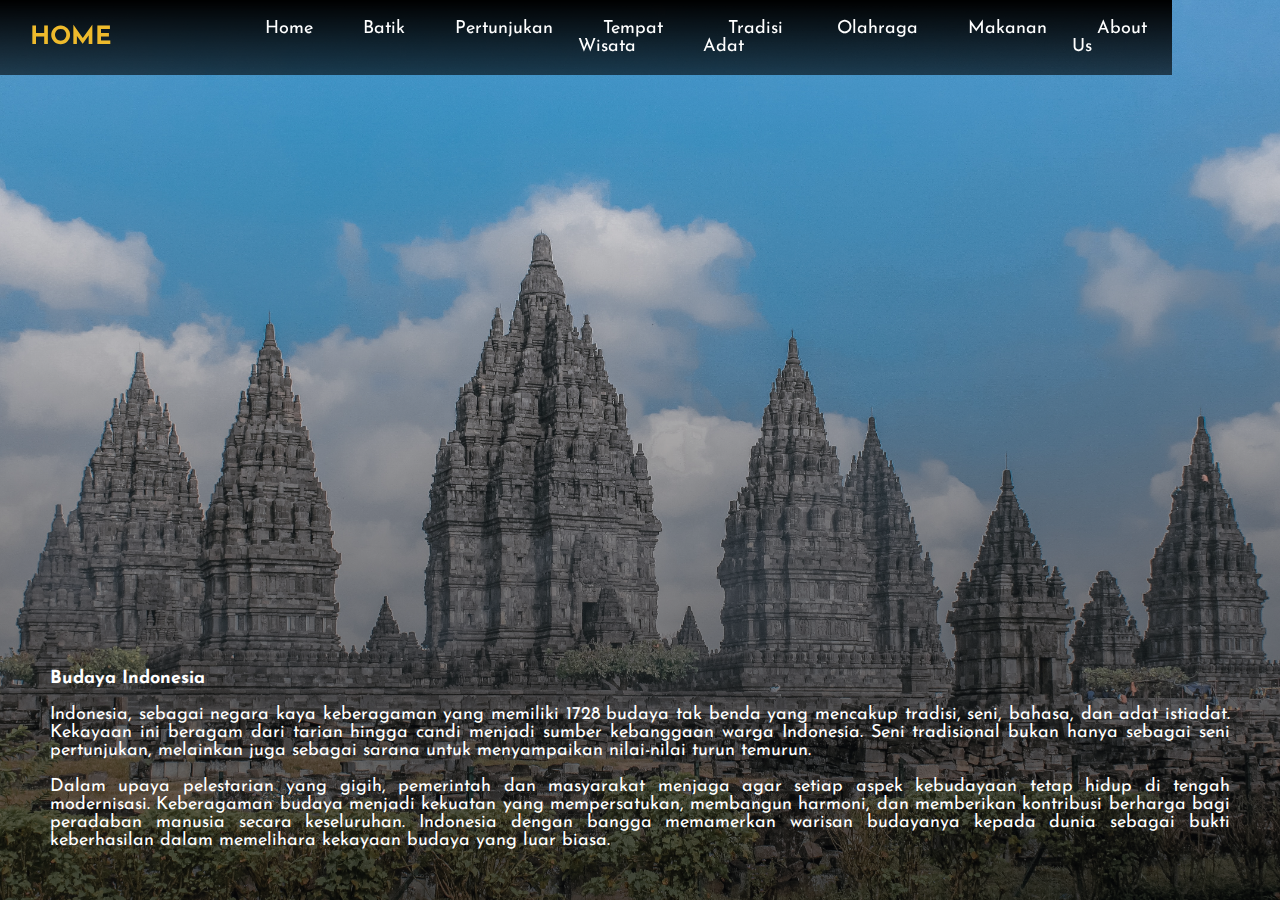
<file: index.html>
<!DOCTYPE html>
<html>
<head>
    <meta charset="UTF-8">
    <title>Home - Budaya Indonesia</title>
    <link rel="stylesheet" href="assetsHome/style.css">
    <meta name="viewport" content="width=device-width, initial-scale=1.0">
    <link rel="icon" href="https://i.pinimg.com/564x/3f/f0/18/3ff0182c281737ce1ac801e29d712d22.jpg" type="image/icon type">
</head>
<body>
    <!-- <img src="assets/prambanan.jpg" alt=""> -->
    <nav>
        <div class="h2-cont">
            <h2>HOME</h2>
        </div>
        <ul>
            <li><a href="index.html">Home</a></li>
            <li><a href="Batik.html">Batik</a></li>
            <li><a href="Pertunjukan.html">Pertunjukan</a></li>
            <li><a href="TempatWisata.html">Tempat Wisata</a></li>
            <li><a href="TradisiAdat.html">Tradisi Adat</a></li>  
            <li><a href="Olahraga.html">Olahraga</a></li>
            <li><a href="Makanan.html">Makanan</a></li>
            <li><a href="AboutUs.html">About Us</a></li>
        </ul>
        <div class="menu-toggle">
            <input type="checkbox">
            <span></span><span></span><span></span>
        </div>
    </nav>
    <main>
        <div class="container">
            <header>
                <h1>Budaya Indonesia
                </h1>
            </header>
            <article>
                <br>
                <p>
                    Indonesia, sebagai negara kaya keberagaman yang memiliki 1728 budaya tak benda yang mencakup tradisi, seni, bahasa, dan adat istiadat. Kekayaan ini beragam dari tarian hingga candi menjadi sumber kebanggaan warga Indonesia. Seni tradisional bukan hanya sebagai seni pertunjukan, melainkan juga sebagai sarana untuk menyampaikan nilai-nilai turun temurun. 
                </p>
                <br>
                <p>
                    Dalam upaya pelestarian yang gigih, pemerintah dan masyarakat menjaga agar setiap aspek kebudayaan tetap hidup di tengah modernisasi. Keberagaman budaya menjadi kekuatan yang mempersatukan, membangun harmoni, dan memberikan kontribusi berharga bagi peradaban manusia secara keseluruhan. Indonesia dengan bangga memamerkan warisan budayanya kepada dunia sebagai bukti keberhasilan dalam memelihara kekayaan budaya yang luar biasa.
                </p>
            </article>
        </div>
        <div class="box"></div>

    </main>
    <script src="assetsHome/script.js"></script>
</body>
</html>
</file>
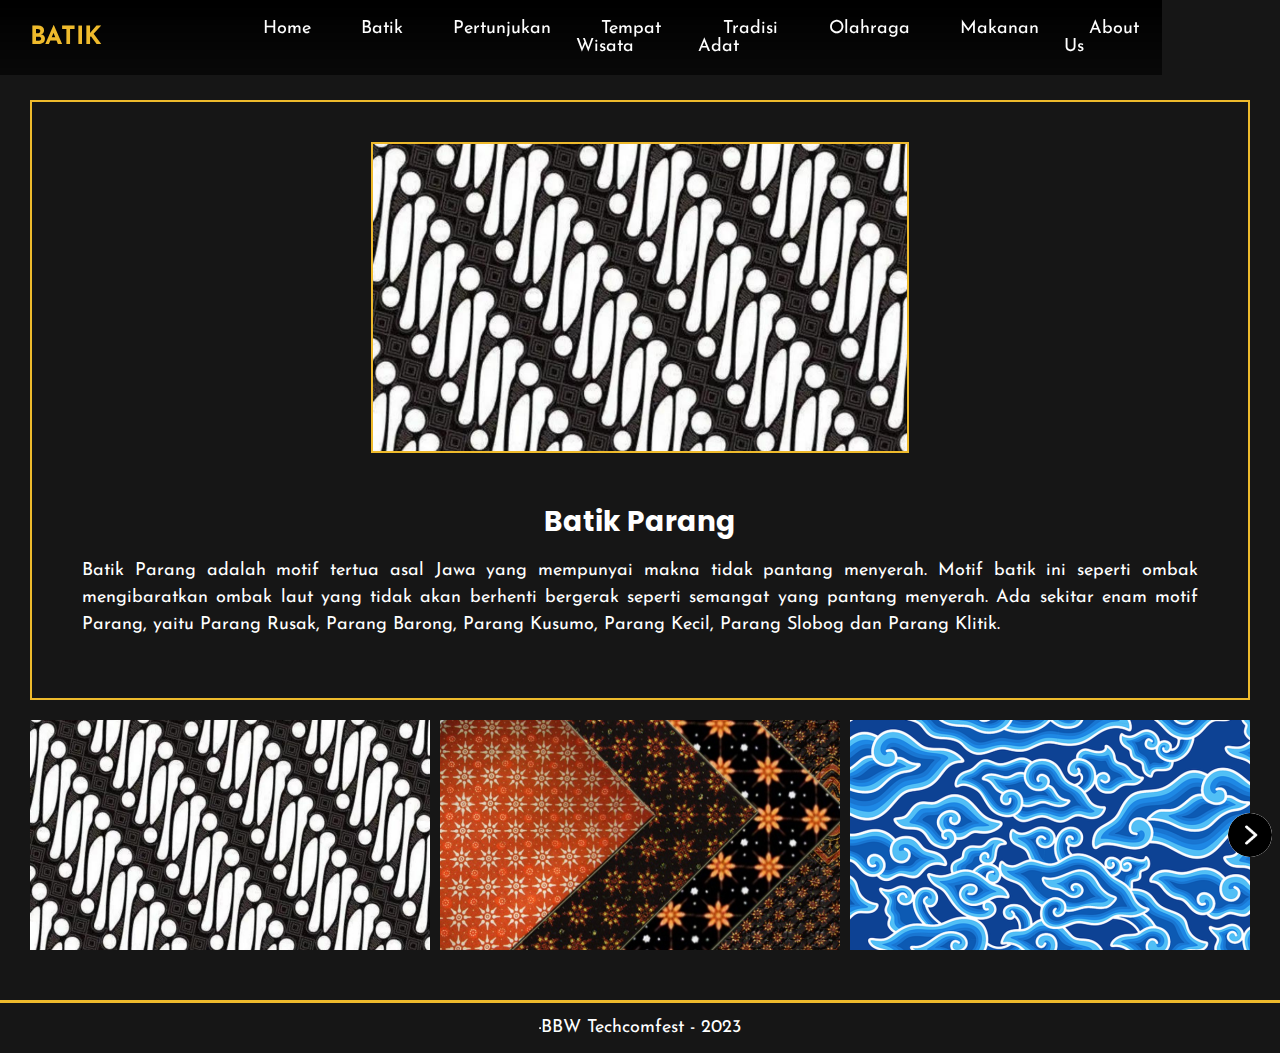
<file: Index.html>
<!DOCTYPE html>

<html>
<head>
    <meta charset="UTF-8">
    <title>Batik - Budaya Indonesia</title>
    <link rel="stylesheet" href="assetsBatik/style.css">
    <link rel="icon" href="https://i.pinimg.com/564x/3f/f0/18/3ff0182c281737ce1ac801e29d712d22.jpg" type="image/icon type">
</head>
<body>
    <nav>
        <div class="h2-cont">
            <h2>BATIK</h2>
        </div>
        <ul>
            <li><a href="Home.html">Home</a></li>
            <li><a href="#">Batik</a></li>
            <li><a href="#">Pertunjukan</a></li>
            <li><a href="#">Tempat Wisata</a></li>
            <li><a href="#">Tradisi Adat</a></li>  
            <li><a href="#">Olahraga</a></li>
            <li><a href="#">Makanan</a></li>
            <li><a href="#">About Us</a></li>
        </ul>
    </nav>
    <main>
        <article>
            <img src="assetsBatik/Parang.png" alt="Batik">
            <div class="text">
                <h2>
                    Batik Parang
                </h2>
                <p>
                    Batik Parang adalah motif tertua asal Jawa yang mempunyai makna tidak pantang menyerah. Motif batik ini seperti ombak mengibaratkan ombak laut yang tidak akan berhenti bergerak seperti semangat yang pantang menyerah. Ada sekitar enam motif Parang, yaitu Parang Rusak, Parang Barong, Parang Kusumo, Parang Kecil, Parang Slobog dan Parang Klitik.
                </p>
            </div>
        </article>

          <div class="wrapper">
            <img src="assetsBatik/arrow.png" alt="kiri" class="arrow left" id="left">
            <div class="carousel">
                <img src="assetsBatik/Parang.png" alt="Batik Parang">
                <img src="assetsBatik/Truntum.png" alt="Batik Truntum">
                <img src="assetsBatik/Megamendung.png" alt="Batik Megamendung">
                <img src="assetsBatik/Kawung.png" alt="Batik Kawung">
                <img src="assetsBatik/Sekar Jagad.png" alt="Batik Sekar Jagad">
                <img src="assetsBatik/Sidoasih.png" alt="Batik Sidoasih">
                <img src="assetsBatik/Alas-Alasan.png" alt="Batik Alas-Alasan">
                <img src="assetsBatik/Gurdha.png" alt="Batik Gurdha">
                <img src="assetsBatik/Ulamsari.png" alt="Batik Ulamsari">
                <img src="assetsBatik/Pring Sedapur.png" alt="Batik Pring Sedapur">
                <img src="assetsBatik/Sidoluhur.png" alt="Batik Sidoluhur">
            </div>
            <img src="assetsBatik/arrow.png" alt="kanan" class="arrow right" id="right">
          </div>
    </main>
    <footer>
        <hr>
        <p>BBW Techcomfest - 2023</p>
    </footer>
    <script src="assetsBatik/script.js"></script>
</body>
</html>
</file>
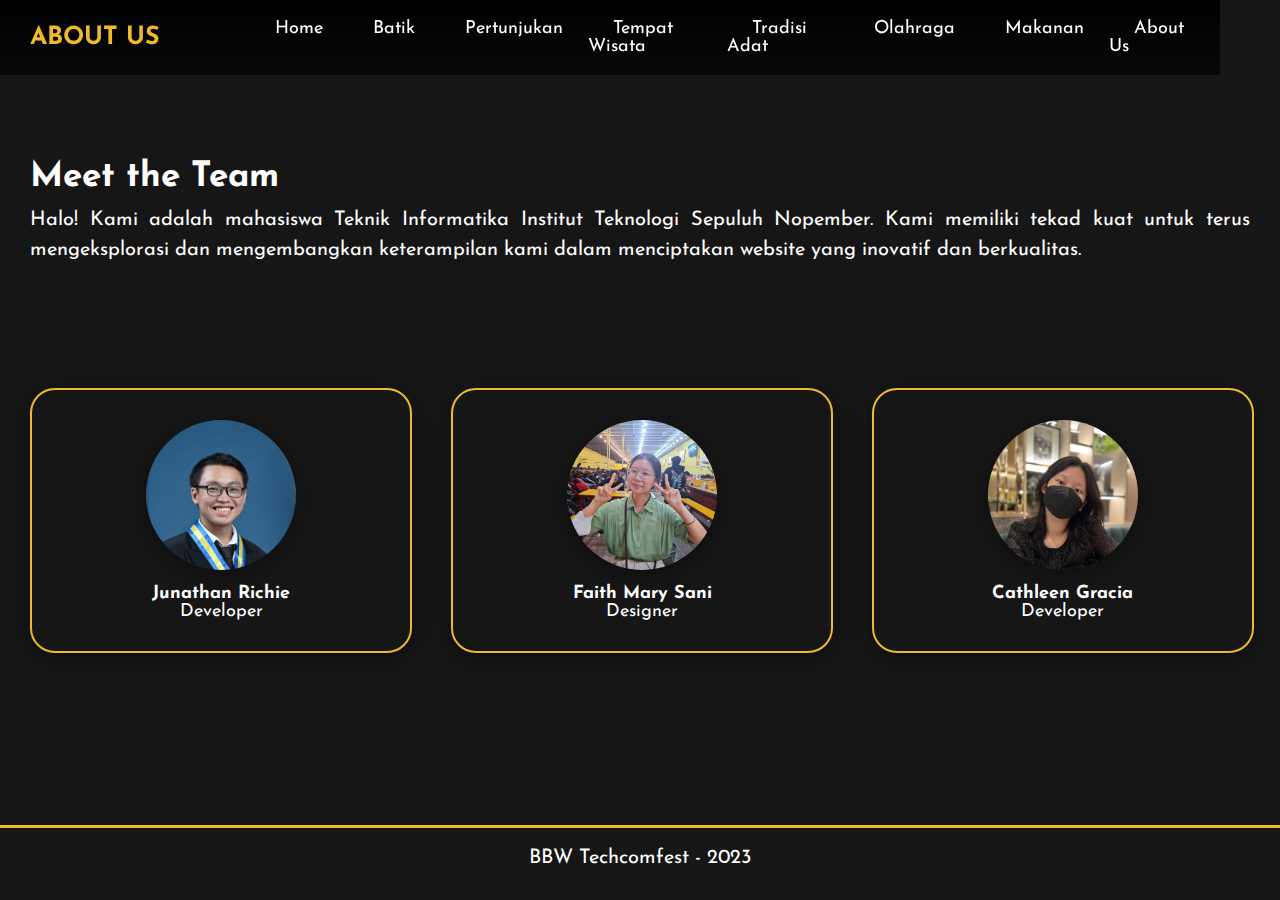
<file: AboutUs.html>
<!DOCTYPE html>
<html lang="en">
<head>
    <meta charset="UTF-8">
    <meta name="viewport" content="width=device-width, initial-scale=1.0">
    <title>About Us</title>
    <link rel="icon" href="https://i.pinimg.com/564x/3f/f0/18/3ff0182c281737ce1ac801e29d712d22.jpg" type="image/icon type">
    <link rel="stylesheet" href="assetsAboutUs/style.css">
</head>
<body>
    <nav>
        <div class="h2-cont">
            <h2>ABOUT US</h2>
        </div>
        <ul>
          <li><a href="index.html">Home</a></li>
          <li><a href="Batik.html">Batik</a></li>
          <li><a href="Pertunjukan.html">Pertunjukan</a></li>
          <li><a href="TempatWisata.html">Tempat Wisata</a></li>
          <li><a href="TradisiAdat.html">Tradisi Adat</a></li>  
          <li><a href="Olahraga.html">Olahraga</a></li>
          <li><a href="Makanan.html">Makanan</a></li>
          <li><a href="AboutUs.html">About Us</a></li>
        </ul>
        <div class="menu-toggle">
          <input type="checkbox">
          <span></span><span></span><span></span>
       </div>
    </nav>
    <main>
        <section class="paragraph">
          <h1>Meet the Team</h1>
          <p>Halo! Kami adalah mahasiswa Teknik Informatika Institut Teknologi Sepuluh Nopember. Kami memiliki tekad kuat untuk terus mengeksplorasi dan mengembangkan keterampilan kami dalam menciptakan website yang inovatif dan berkualitas.
          </p>
        </section>
        <section class="main">
            <div class="profile-card">
              <div class="image">
                <img src="assetsAboutUs/richie.jpg" alt="foto" class="profile-pic">
              </div>
              <div class="data">
                <h2>Junathan Richie</h2>
                <span>Developer</span>
              </div>
            </div>
        </section>
        <section class="main">
            <div class="profile-card">
              <div class="image">
                <img src="assetsAboutUs/faith.jpg" alt="foto" class="profile-pic">
              </div>
              <div class="data">
                <h2>Faith Mary Sani</h2>
                <span>Designer</span>
              </div>
            </div>
        </section>
        <section class="main">
            <div class="profile-card">
              <div class="image">
                <img src="assetsAboutUs/foto.jpg" alt="foto" class="profile-pic">
              </div>
              <div class="data">
                <h2>Cathleen Gracia</h2>
                <span>Developer</span>
              </div>
            </div>
        </section>
    </main>
    <footer>
        <p>BBW Techcomfest - 2023</p>
    </footer>
  <script src="assetsHome/script.js"></script>
</body>
</html>
</file>
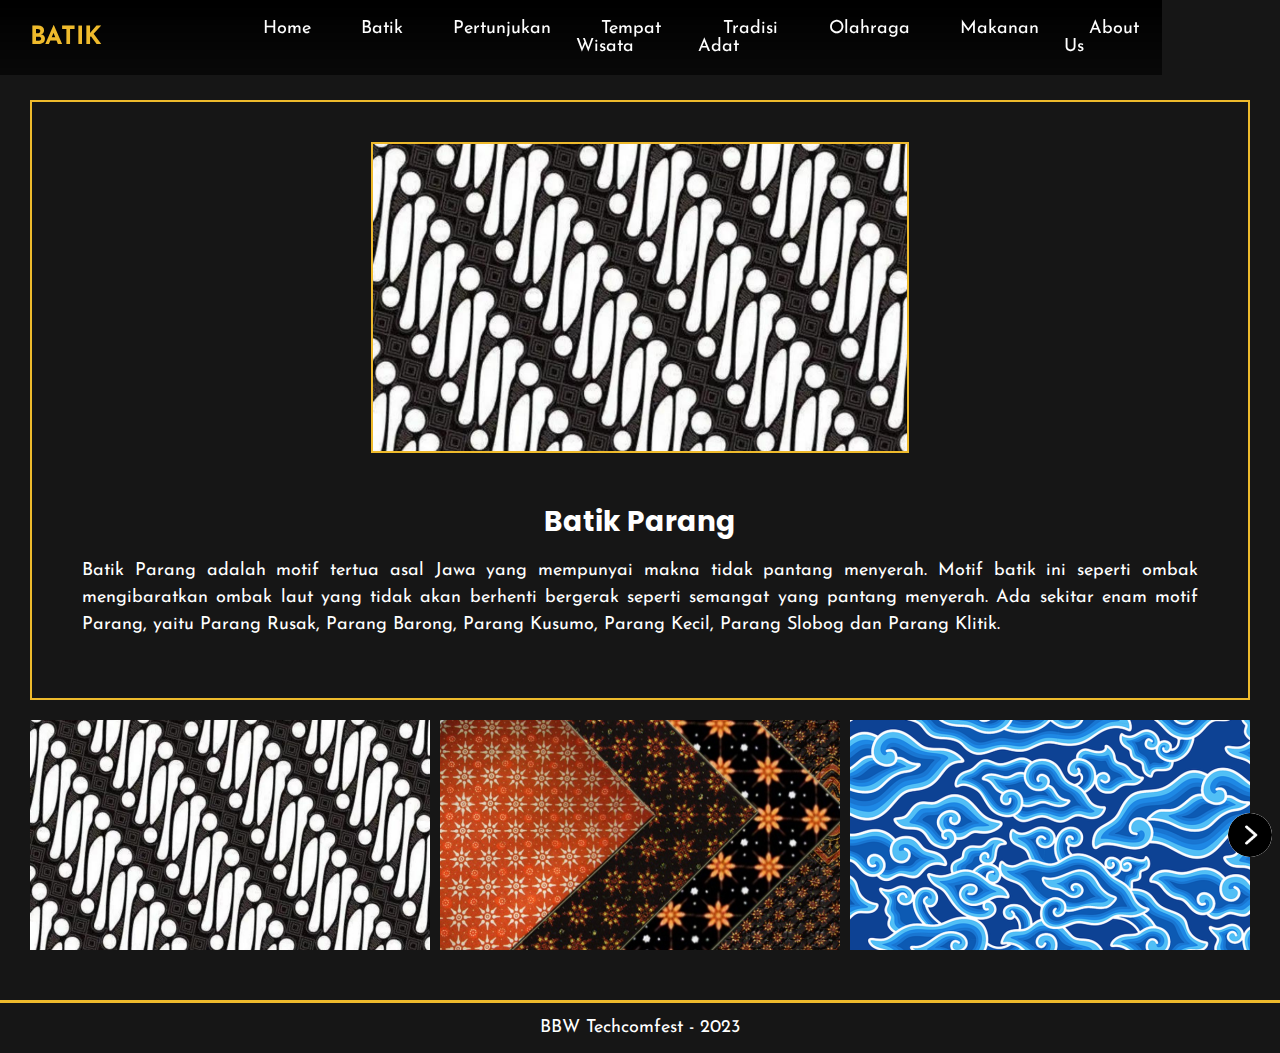
<file: Batik.html>
<!DOCTYPE html>
<html>
<head>
    <meta charset="UTF-8">
    <meta name="viewport" content="width=device-width, initial-scale=1.0">
    <title>Batik - Budaya Indonesia</title>
    <link rel="stylesheet" href="assetsBatik/style.css">
    <link rel="icon" href="https://i.pinimg.com/564x/3f/f0/18/3ff0182c281737ce1ac801e29d712d22.jpg" type="image/icon type">
</head>
<body>
    <nav>
        <div class="h2-cont">
            <h2>BATIK</h2>
        </div>
        <ul>
            <li><a href="index.html">Home</a></li>
            <li><a href="Batik.html">Batik</a></li>
            <li><a href="Pertunjukan.html">Pertunjukan</a></li>
            <li><a href="TempatWisata.html">Tempat Wisata</a></li>
            <li><a href="TradisiAdat.html">Tradisi Adat</a></li>  
            <li><a href="Olahraga.html">Olahraga</a></li>
            <li><a href="Makanan.html">Makanan</a></li>
            <li><a href="AboutUs.html">About Us</a></li>
        </ul>
        <div class="menu-toggle">
            <input type="checkbox">
            <span></span><span></span><span></span>
        </div>
    </nav>
    <main>
        <article>
            <img src="assetsBatik/Parang.png" alt="Batik">
            <div class="text">
                <h2>
                    Batik Parang
                </h2>
                <p>
                    Batik Parang adalah motif tertua asal Jawa yang mempunyai makna tidak pantang menyerah. Motif batik ini seperti ombak mengibaratkan ombak laut yang tidak akan berhenti bergerak seperti semangat yang pantang menyerah. Ada sekitar enam motif Parang, yaitu Parang Rusak, Parang Barong, Parang Kusumo, Parang Kecil, Parang Slobog dan Parang Klitik.
                </p>
            </div>
        </article>

          <div class="wrapper">
            <img src="assetsBatik/arrow.png" alt="kiri" class="arrow left" id="left">
            <div class="carousel">
                <img src="assetsBatik/Parang.png" alt="Batik Parang">
                <img src="assetsBatik/Truntum.png" alt="Batik Truntum">
                <img src="assetsBatik/Megamendung.png" alt="Batik Megamendung">
                <img src="assetsBatik/Kawung.png" alt="Batik Kawung">
                <img src="assetsBatik/Sekar Jagad.png" alt="Batik Sekar Jagad">
                <img src="assetsBatik/Sidoasih.png" alt="Batik Sidoasih">
                <img src="assetsBatik/Alas-Alasan.png" alt="Batik Alas-Alasan">
                <img src="assetsBatik/Gurdha.png" alt="Batik Gurdha">
                <img src="assetsBatik/Ulamsari.png" alt="Batik Ulamsari">
                <img src="assetsBatik/Pring Sedapur.png" alt="Batik Pring Sedapur">
                <img src="assetsBatik/Sidoluhur.png" alt="Batik Sidoluhur">
            </div>
            <img src="assetsBatik/arrow.png" alt="kanan" class="arrow right" id="right">
          </div>
    </main>
    <footer>
        <p>BBW Techcomfest - 2023</p>
    </footer>
    <script src="assetsBatik/script.js"></script>
</body>
</html>
</file>
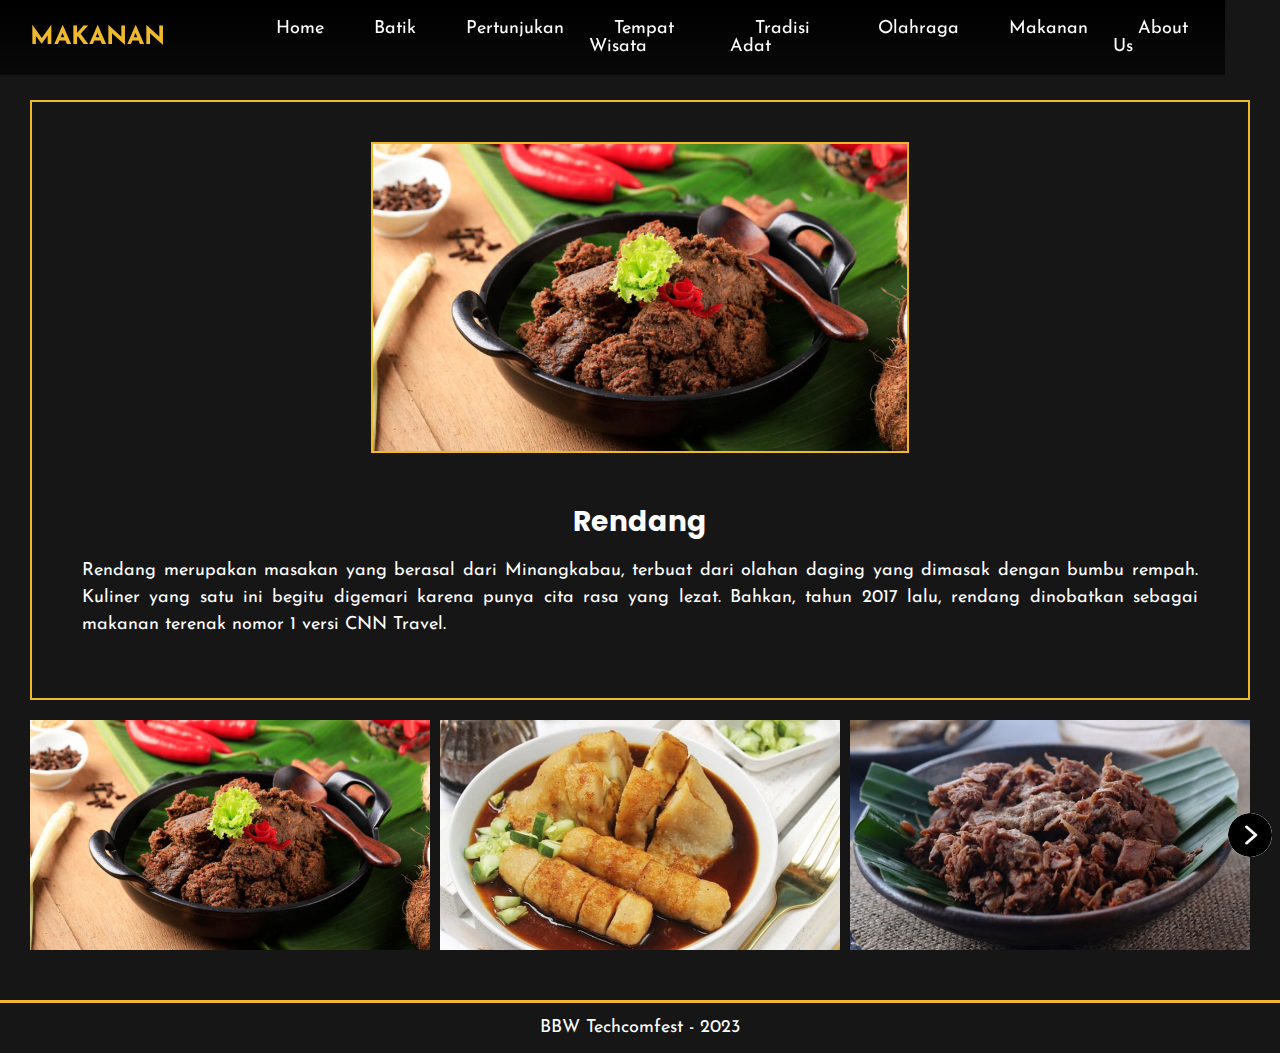
<file: Makanan.html>
<!DOCTYPE html>

<html>
<head>
    <meta charset="UTF-8">
    <meta name="viewport" content="width=device-width, initial-scale=1.0">
    <title>Makanan - Budaya Indonesia</title>
    <link rel="stylesheet" href="assetsBatik/style.css">
    <link rel="icon" href="https://i.pinimg.com/564x/3f/f0/18/3ff0182c281737ce1ac801e29d712d22.jpg" type="image/icon type">
</head>
<body>
    <nav>
        <div class="h2-cont">
            <h2>MAKANAN</h2>
        </div>
        <ul>
            <li><a href="index.html">Home</a></li>
            <li><a href="Batik.html">Batik</a></li>
            <li><a href="Pertunjukan.html">Pertunjukan</a></li>
            <li><a href="TempatWisata.html">Tempat Wisata</a></li>
            <li><a href="TradisiAdat.html">Tradisi Adat</a></li>  
            <li><a href="Olahraga.html">Olahraga</a></li>
            <li><a href="Makanan.html">Makanan</a></li>
            <li><a href="AboutUs.html">About Us</a></li>
        </ul>
        <div class="menu-toggle">
            <input type="checkbox">
            <span></span><span></span><span></span>
        </div>
    </nav>
    <main>
        <article>
            <img src="assetsMakanan/Rendang.png" alt="Rendang">
            <div class="text">
                <h2>
                    Rendang
                </h2>
                <p>
                    Rendang merupakan masakan yang berasal dari Minangkabau, terbuat dari olahan daging yang dimasak dengan bumbu rempah. Kuliner yang satu ini begitu digemari karena punya cita rasa yang lezat. Bahkan, tahun 2017 lalu, rendang dinobatkan sebagai makanan terenak nomor 1 versi CNN Travel.
                </p>
            </div>
        </article>

          <div class="wrapper">
            <img src="assetsMakanan/arrow.png" alt="kiri" class="arrow left" id="left">
            <div class="carousel">
                <img src="assetsMakanan/Rendang.png" alt="Rendang">
                <img src="assetsMakanan/Pempek.png" alt="Pempek">
                <img src="assetsMakanan/Gudeg.png" alt="Gudeg">
                <img src="assetsMakanan/Nasi Liwet.png" alt="Nasi Liwet">
                <img src="assetsMakanan/Bakso.png" alt="Bakso">
                <img src="assetsMakanan/Lumpia.png" alt="Lumpia">
                <img src="assetsMakanan/Rawon.png" alt="Rawon">
                <img src="assetsMakanan/Sate Lilit.png" alt="Sate Lilit">
            </div>
            <img src="assetsMakanan/arrow.png" alt="kanan" class="arrow right" id="right">
          </div>
    </main>
    <footer>
        <p>BBW Techcomfest - 2023</p>
    </footer>
    <script src="assetsMakanan/script.js"></script>
</body>
</html>
</file>
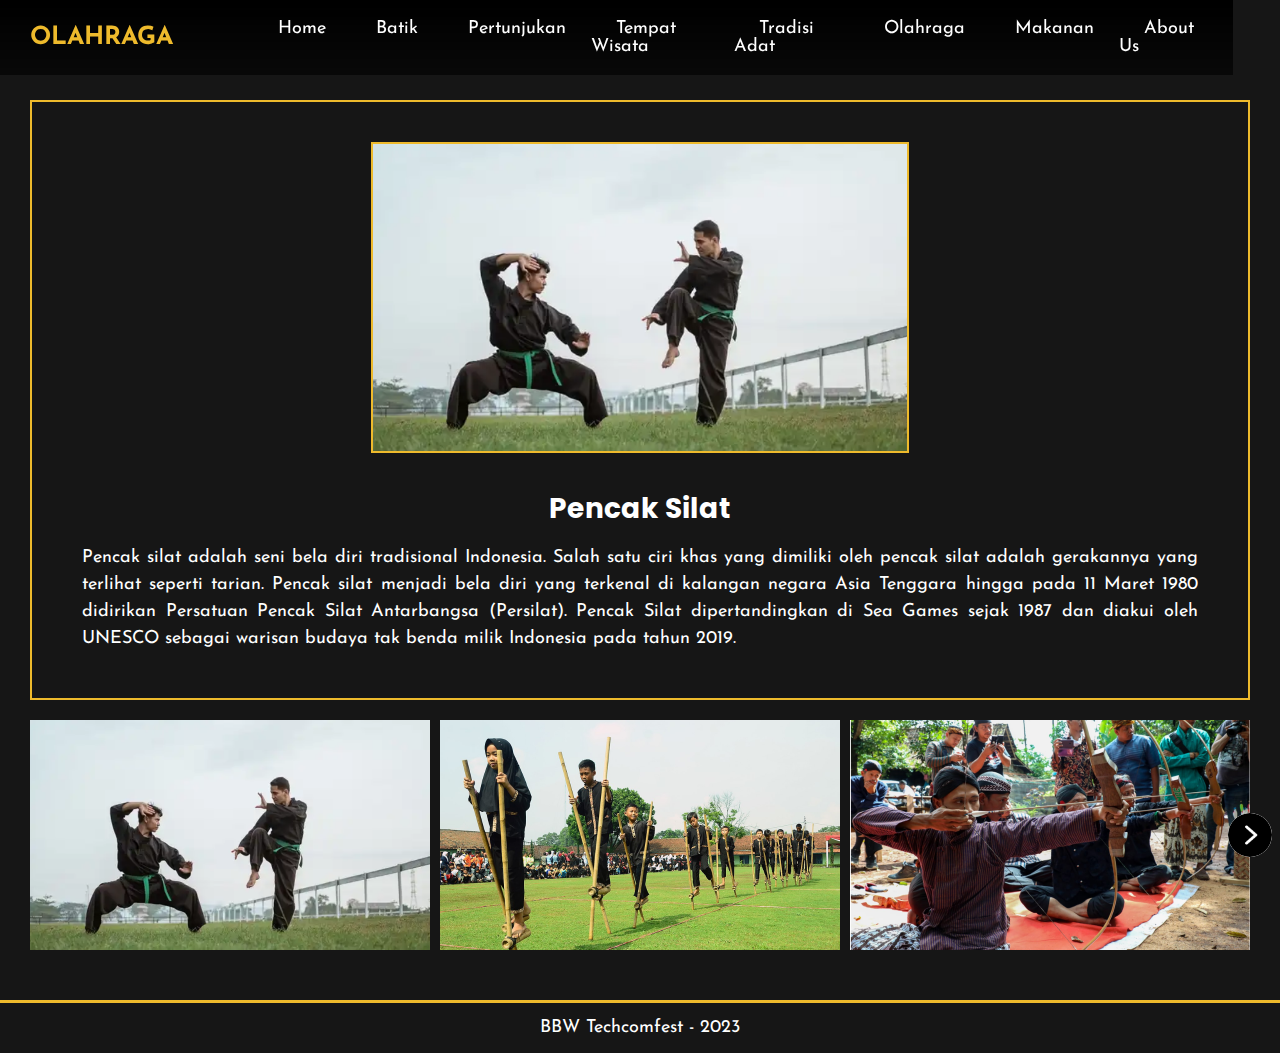
<file: Olahraga.html>
<!DOCTYPE html>

<html>
<head>
    <meta charset="UTF-8">
    <meta name="viewport" content="width=device-width, initial-scale=1.0">
    <title>Olahraga - Budaya Indonesia</title>
    <link rel="stylesheet" href="assetsBatik/style.css">
    <link rel="icon" href="https://i.pinimg.com/564x/3f/f0/18/3ff0182c281737ce1ac801e29d712d22.jpg" type="image/icon type">
</head>
<body>
    <nav>
        <div class="h2-cont">
            <h2>OLAHRAGA</h2>
        </div>
        <ul>
            <li><a href="index.html">Home</a></li>
            <li><a href="Batik.html">Batik</a></li>
            <li><a href="Pertunjukan.html">Pertunjukan</a></li>
            <li><a href="TempatWisata.html">Tempat Wisata</a></li>
            <li><a href="TradisiAdat.html">Tradisi Adat</a></li>  
            <li><a href="Olahraga.html">Olahraga</a></li>
            <li><a href="Makanan.html">Makanan</a></li>
            <li><a href="AboutUs.html">About Us</a></li>
        </ul>
        <div class="menu-toggle">
            <input type="checkbox">
            <span></span><span></span><span></span>
        </div>
    </nav>
    <main>
        <article>
            <img src="assetsOlahraga/Pencak Silat.png" alt="Pencak Silat">
            <div class="text">
                <h2>
                    Pencak Silat
                </h2>
                <p>
                    Pencak silat adalah seni bela diri tradisional Indonesia. Salah satu ciri khas yang dimiliki oleh pencak silat adalah gerakannya yang terlihat seperti tarian. Pencak silat menjadi bela diri yang terkenal di kalangan negara Asia Tenggara hingga pada 11 Maret 1980 didirikan Persatuan Pencak Silat Antarbangsa (Persilat). Pencak Silat dipertandingkan di Sea Games sejak 1987 dan diakui oleh UNESCO sebagai warisan budaya tak benda milik Indonesia pada tahun 2019.
                </p>
            </div>
        </article>

          <div class="wrapper">
            <img src="assetsOlahraga/arrow.png" alt="kiri" class="arrow left" id="left">
            <div class="carousel">
                <img src="assetsOlahraga/Pencak Silat.png" alt="Batik Parang">
                <img src="assetsOlahraga/Egrang.png" alt="Batik Truntum">
                <img src="assetsOlahraga/Jemparingan.png" alt="Batik Megamendung">
                <img src="assetsOlahraga/Bakiak.png" alt="Batik Kawung">
                <img src="assetsOlahraga/Pacu Jalur.png" alt="Batik Sekar Jagad">
            </div>
            <img src="assetsOlahraga/arrow.png" alt="kanan" class="arrow right" id="right">
          </div>
    </main>
    <footer>
        <p>BBW Techcomfest - 2023</p>
    </footer>
    <script src="assetsOlahraga/script.js"></script>
</body>
</html>
</file>
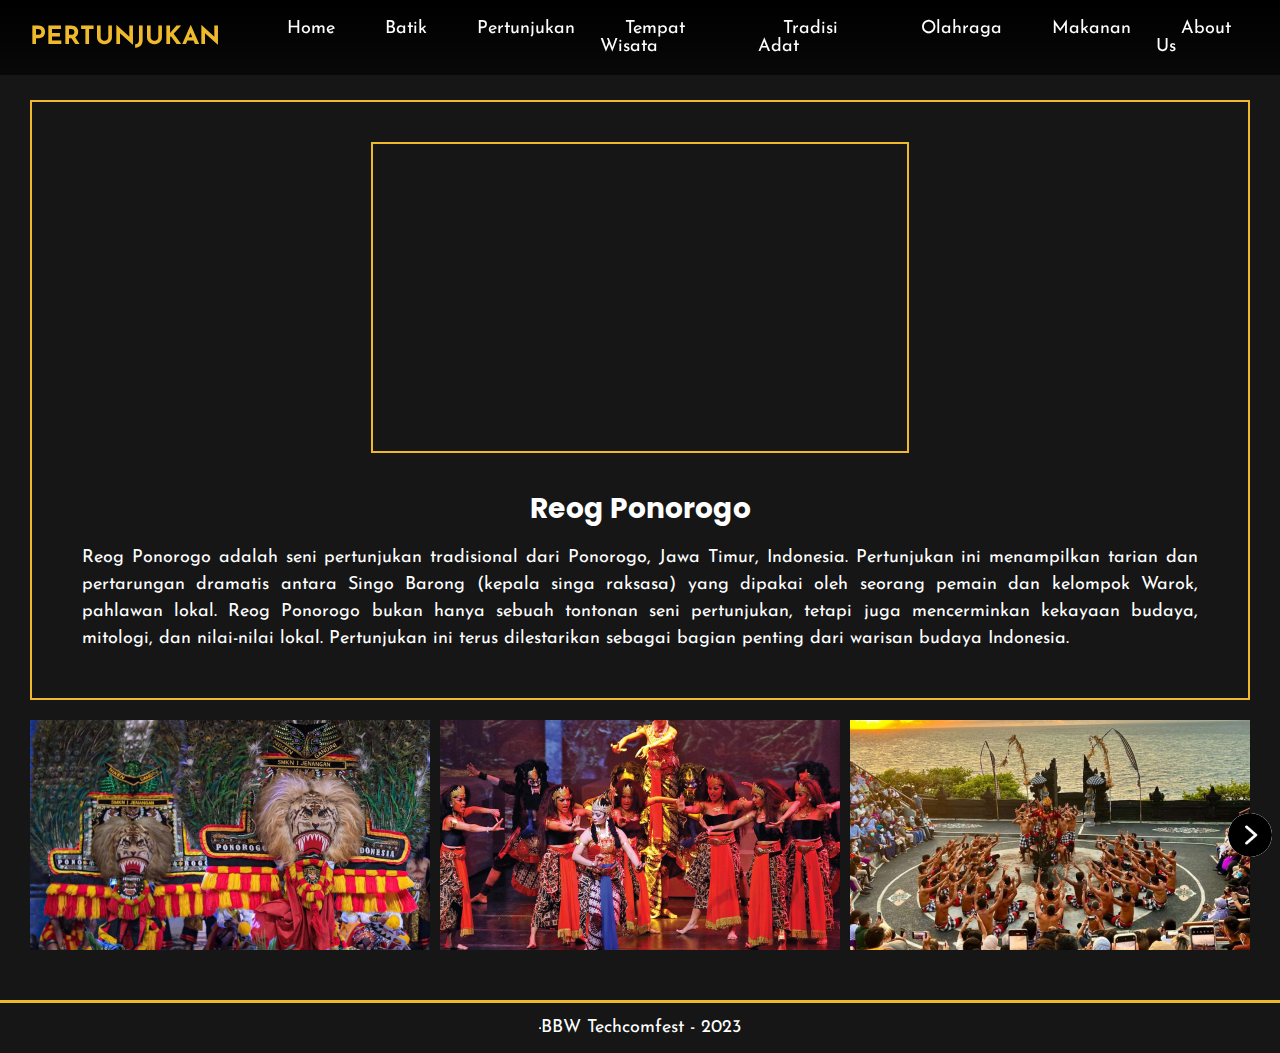
<file: Pertunjukan.html>
<!DOCTYPE html>

<html>
<head>
    <meta charset="UTF-8">
    <meta name="viewport" content="width=device-width, initial-scale=1.0">
    <title>Pertunjukan - Budaya Indonesia</title>
    <link rel="stylesheet" href="assetsPertunjukan/style.css">
    <link rel="icon" href="https://i.pinimg.com/564x/3f/f0/18/3ff0182c281737ce1ac801e29d712d22.jpg" type="image/icon type">
</head>
<body>
    <nav>
        <div class="h2-cont">
            <h2>PERTUNJUKAN</h2>
        </div>
        <ul>
            <li><a href="index.html">Home</a></li>
            <li><a href="Batik.html">Batik</a></li>
            <li><a href="Pertunjukan.html">Pertunjukan</a></li>
            <li><a href="TempatWisata.html">Tempat Wisata</a></li>
            <li><a href="TradisiAdat.html">Tradisi Adat</a></li>  
            <li><a href="Olahraga.html">Olahraga</a></li>
            <li><a href="Makanan.html">Makanan</a></li>
            <li><a href="AboutUs.html">About Us</a></li>
        </ul>
        <div class="menu-toggle">
            <input type="checkbox">
            <span></span><span></span><span></span>
        </div>
    </nav>
    <main>
        <article>
            <div class="video-container">
                <iframe src="https://www.youtube-nocookie.com/embed/ZSQU5GFxIgo?si=o5_RrHI2mbC3fhmq&amp;start=9" title="YouTube video player" frameborder="0" allow="accelerometer; autoplay=1; clipboard-write; encrypted-media; gyroscope; picture-in-picture; web-share" allowfullscreen></iframe>
            </div>
            <div class="text">
                <h2>
                    Reog Ponorogo
                </h2>
                <p>
                    Reog Ponorogo adalah seni pertunjukan tradisional dari Ponorogo, Jawa Timur, Indonesia. Pertunjukan ini menampilkan tarian dan pertarungan dramatis antara Singo Barong (kepala singa raksasa) yang dipakai oleh seorang pemain dan kelompok Warok, pahlawan lokal. Reog Ponorogo bukan hanya sebuah tontonan seni pertunjukan, tetapi juga mencerminkan kekayaan budaya, mitologi, dan nilai-nilai lokal. Pertunjukan ini terus dilestarikan sebagai bagian penting dari warisan budaya Indonesia.
                </p>
            </div>
        </article>

          <div class="wrapper">
            <img src="assetsBatik/arrow.png" alt="kiri" class="arrow left" id="left">
            <div class="carousel">
                <img src="assetsPertunjukan/Reog Ponorogo.png" alt="Reog Ponorogo">
                <img src="assetsPertunjukan/Ketoprak.png" alt="Ketoprak">
                <img src="assetsPertunjukan/Tari Kecak.png" alt="Tari Kecak">
                <img src="assetsPertunjukan/Tari Saman.png" alt="Tari Saman">
                <img src="assetsPertunjukan/Ludruk.png" alt="Ludruk">
                <img src="assetsPertunjukan/Tari Piring.png" alt="Tari Piring">
                <img src="assetsPertunjukan/Wayang Kulit.png" alt="Wayang Kulit">
                <img src="assetsPertunjukan/Tari Barong.png" alt="Tari Barong">
            </div>
            <img src="assetsBatik/arrow.png" alt="kanan" class="arrow right" id="right">
          </div>
    </main>
    <footer>
        <hr>
        <p>BBW Techcomfest - 2023</p>
    </footer>
    <script src="assetsPertunjukan/script.js"></script>
</body>
</html>
</file>
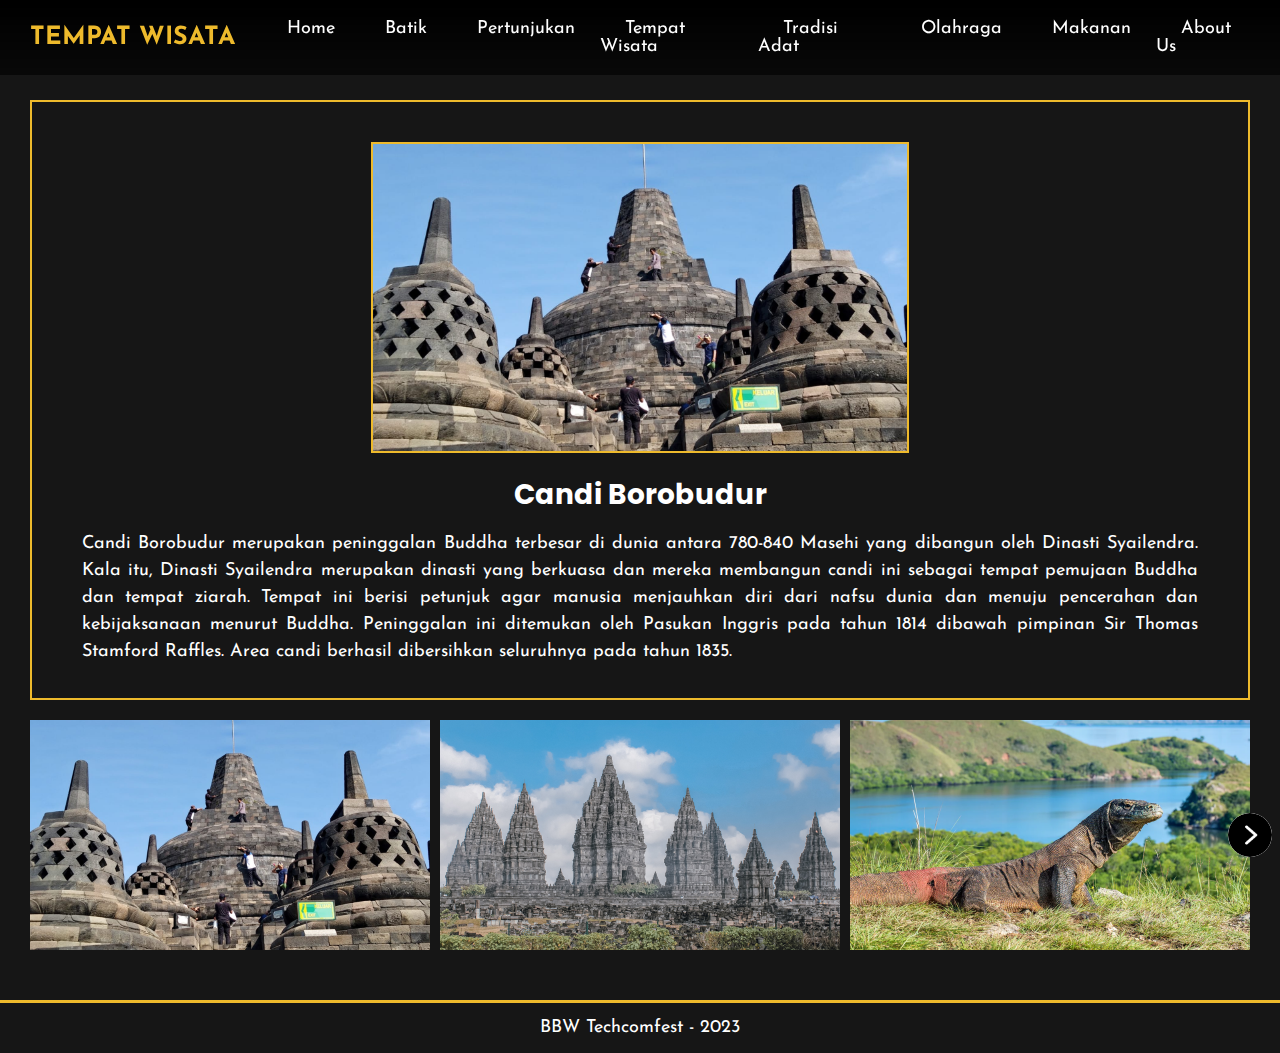
<file: TempatWisata.html>
<!DOCTYPE html>

<html>
<head>
    <meta charset="UTF-8">
    <meta name="viewport" content="width=device-width, initial-scale=1.0">
    <title>Tempat Wisata - Budaya Indonesia</title>
    <link rel="stylesheet" href="assetsBatik/style.css">
    <link rel="icon" href="https://i.pinimg.com/564x/3f/f0/18/3ff0182c281737ce1ac801e29d712d22.jpg" type="image/icon type">
</head>
<body>
    <nav>
        <div class="h2-cont">
            <h2>TEMPAT WISATA</h2>
        </div>
        <ul>
            <li><a href="index.html">Home</a></li>
            <li><a href="Batik.html">Batik</a></li>
            <li><a href="Pertunjukan.html">Pertunjukan</a></li>
            <li><a href="TempatWisata.html">Tempat Wisata</a></li>
            <li><a href="TradisiAdat.html">Tradisi Adat</a></li>  
            <li><a href="Olahraga.html">Olahraga</a></li>
            <li><a href="Makanan.html">Makanan</a></li>
            <li><a href="AboutUs.html">About Us</a></li>
        </ul>
        <div class="menu-toggle">
            <input type="checkbox">
            <span></span><span></span><span></span>
        </div>
    </nav>
    <main>
        <article>
            <img src="assetsTempatWisata/Candi Borobudur.png" alt="Candi Borobudur">
            <div class="text">
                <h2>
                    Candi Borobudur
                </h2>
                <p>
                    Candi Borobudur merupakan peninggalan Buddha terbesar di dunia antara 780-840 Masehi yang dibangun oleh Dinasti Syailendra. Kala itu, Dinasti Syailendra merupakan dinasti yang berkuasa dan mereka membangun candi ini sebagai tempat pemujaan Buddha dan tempat ziarah. Tempat ini berisi petunjuk agar manusia menjauhkan diri dari nafsu dunia dan menuju pencerahan dan kebijaksanaan menurut Buddha. Peninggalan ini ditemukan oleh Pasukan Inggris pada tahun 1814 dibawah pimpinan Sir Thomas Stamford Raffles. Area candi berhasil dibersihkan seluruhnya pada tahun 1835.
                </p>
            </div>
        </article>

          <div class="wrapper">
            <img src="assetsTempatWisata/arrow.png" alt="kiri" class="arrow left" id="left">
            <div class="carousel">
                <img src="assetsTempatWisata/Candi Borobudur.png" alt="Candi Borobudur">
                <img src="assetsTempatWisata/Candi Prambanan.png" alt="Candi Prambanan">
                <img src="assetsTempatWisata/Taman Nasional Komodo.png" alt="Taman Nasional Komodo">
                <img src="assetsTempatWisata/Pura Tanah Lot.png" alt="Pura Tanah Lot">
                <img src="assetsTempatWisata/Taman Nasional Ujung Kulon.png" alt="Taman Nasional Ujung Kulon">
                <img src="assetsTempatWisata/Hutan Hujan Tropis Sumatra.png" alt="Hutan Hujan Tropis Sumatra">
                <img src="assetsTempatWisata/Museum Manusia Purba Sangiran.png" alt="Museum Manusia Purba Sangiran">
            </div>
            <img src="assetsTempatWisata/arrow.png" alt="kanan" class="arrow right" id="right">
          </div>
    </main>
    <footer>
        <p>BBW Techcomfest - 2023</p>
    </footer>
    <script src="assetsTempatWisata/script.js"></script>
</body>
</html>
</file>
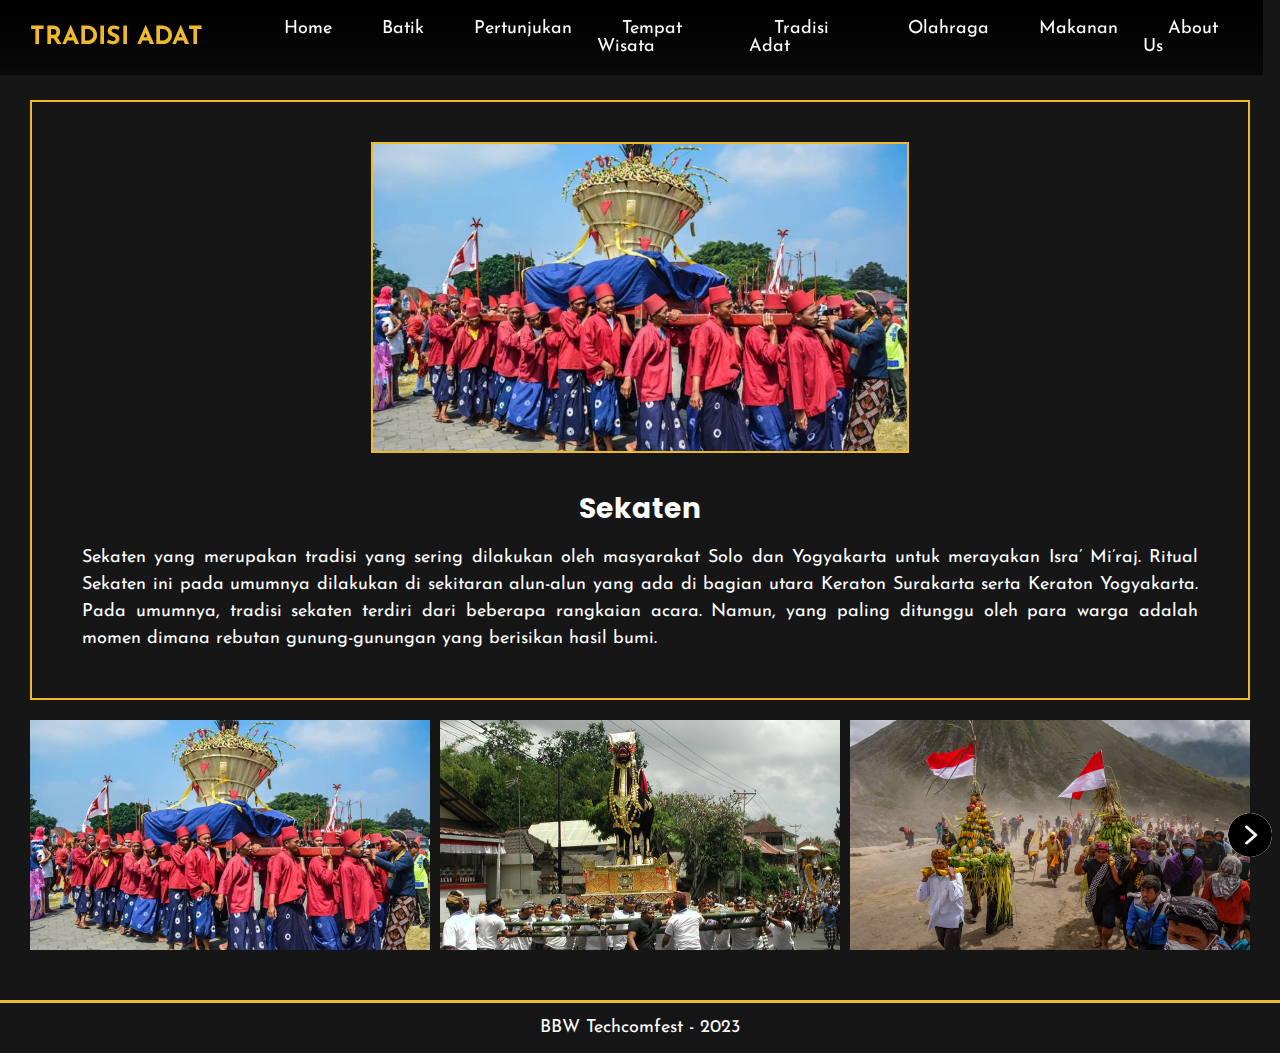
<file: TradisiAdat.html>
<!DOCTYPE html>

<html>
<head>
    <meta charset="UTF-8">
    <meta name="viewport" content="width=device-width, initial-scale=1.0">
    <title>Tradisi Adat - Budaya Indonesia</title>
    <link rel="stylesheet" href="assetsBatik/style.css">
    <link rel="icon" href="https://i.pinimg.com/564x/3f/f0/18/3ff0182c281737ce1ac801e29d712d22.jpg" type="image/icon type">
</head>
<body>
    <nav>
        <div class="h2-cont">
            <h2>TRADISI ADAT</h2>
        </div>
        <ul>
            <li><a href="index.html">Home</a></li>
            <li><a href="Batik.html">Batik</a></li>
            <li><a href="Pertunjukan.html">Pertunjukan</a></li>
            <li><a href="TempatWisata.html">Tempat Wisata</a></li>
            <li><a href="TradisiAdat.html">Tradisi Adat</a></li>  
            <li><a href="Olahraga.html">Olahraga</a></li>
            <li><a href="Makanan.html">Makanan</a></li>
            <li><a href="AboutUs.html">About Us</a></li>
        </ul>
        <div class="menu-toggle">
            <input type="checkbox">
            <span></span><span></span><span></span>
        </div>
    </nav>
    <main>
        <article>
            <img src="assetsTradisiAdat/Sekaten.png" alt="Sekaten">
            <div class="text">
                <h2>
                    Sekaten
                </h2>
                <p>
                    Sekaten yang merupakan tradisi yang sering dilakukan oleh masyarakat Solo dan Yogyakarta untuk merayakan Isra’ Mi’raj. Ritual Sekaten ini pada umumnya dilakukan di sekitaran alun-alun yang ada di bagian utara Keraton Surakarta serta Keraton Yogyakarta. Pada umumnya, tradisi sekaten terdiri dari beberapa rangkaian acara. Namun, yang paling ditunggu oleh para warga adalah momen dimana rebutan gunung-gunungan yang berisikan hasil bumi.
                </p>
            </div>
        </article>

          <div class="wrapper">
            <img src="assetsTradisiAdat/arrow.png" alt="kiri" class="arrow left" id="left">
            <div class="carousel">
                <img src="assetsTradisiAdat/Sekaten.png" alt="Sekaten">
                <img src="assetsTradisiAdat/Ngaben.png" alt="Ngaben">
                <img src="assetsTradisiAdat/Kasada.png" alt="Kasada">
                <img src="assetsTradisiAdat/Lompat Batu Suku Nias.png" alt="Lompat Batu Suku Nias">
            </div>
            <img src="assetsTradisiAdat/arrow.png" alt="kanan" class="arrow right" id="right">
          </div>
    </main>
    <footer>
        <p>BBW Techcomfest - 2023</p>
    </footer>
    <script src="assetsTradisiAdat/script.js"></script>
</body>
</html>
</file>
<file: assetsHome/style.css>
@import url('https://fonts.googleapis.com/css2?family=Josefin+Sans:wght@400;700&display=swap');
*{
    margin: 0;
    padding: 0;
    font-family: 'Josefin Sans', sans-serif;
    font-size: 18px;
}

nav{
    position: fixed;
    top: 0;
    background-image: -webkit-gradient(linear,left top, left bottom,from(rgba(0, 0, 0, 1)),to(rgba(0, 0, 0, 0.6)));
    background-image: -o-linear-gradient(rgba(0, 0, 0, 1),rgba(0, 0, 0, 0.6));
    background-image: linear-gradient(rgba(0, 0, 0, 1),rgba(0, 0, 0, 0.6));
    left: 0;
    right: 0;
    height: 75px;
    display: -webkit-box;
    display: -ms-flexbox;
    display: flex;
    -webkit-box-align: center;
        -ms-flex-align: center;
            align-items: center;
    -webkit-box-pack: justify;
        -ms-flex-pack: justify;
            justify-content: space-between;
    padding: 10px;
    -webkit-box-sizing: border-box;
            box-sizing: border-box;
    -ms-grid-column-align: start;
        justify-self: start;
    z-index: 99999;
    /* box-shadow: 0px 5px 5px 0px hsla(41, 99%, 43%,.7); */
}

ul{
  display: flex;
  justify-content: space-around;
  width: 80%;
}

nav h2{
    position: relative;
    z-index: -2;
    display: inline-block;
    color: #EEBA2C;
    margin-left: 20px;
    font-size: 25px;
}
li{
    display: inline-block;
}

a{
    text-decoration: none;
    color: white;
    margin: 10px;
    -webkit-transition: 0.3s;
    -o-transition: 0.3s;
    transition: 0.3s;
    padding-left: 15px;
    padding-right: 15px;
    padding-top: 10px;
    padding-bottom: 10px;
}

li:hover a{
    background-color: rgb(205,151,26);
    border-radius: 99px;
}
.menu-toggle{
  flex-direction: column;
  height: 20px;
  justify-content: space-between;
  position: relative;
  display: none;
}
.menu-toggle input{
  position: absolute;
  width: 68px;
  height: 28px;
  opacity: 0;
  left: -20px;
  top: -5px;
  cursor: pointer;
  z-index: 999px;
}
.menu-toggle input:checked{
  left: -20px;
}
.menu-toggle span{
  display: block;
  height: 3px;
  width: 28px;
  color: white;
  background-color: white;
  transition: .3s;
}

/* Hamburger menu animation */
.menu-toggle span:nth-child(2){
  /* transform: rotate(45deg); */
  transform-origin: 0 0;
}
.menu-toggle span:nth-child(4){
  
  transform-origin: 100% 100%;
}
.menu-toggle input:checked ~ span:nth-child(2){
  transform: rotate(45deg);
}

.menu-toggle input:checked ~ span:nth-child(3){
  transform: scale(0);
}

.menu-toggle input:checked ~ span:nth-child(4){
  transform: rotate(-45deg) translateX(6px) translateY(-20px);
}
main{
    position: relative;
    background-color: #fffbe9;
    background-image: url(prambanan.jpg);
    background-position: 50% 20%;
    background-size: cover;
    box-sizing: border-box;
    margin: 0;
    height: 100vh;
}
.container h1{
    color: white;
    padding-left: 50px;
    padding-right: 50px;
}
.box{
    position: absolute;
    top: 0;
    left: 0;
    right: 0;
    bottom: 0;
    /* background-color: rgba(0, 0, 0, 0.3); */
    background-image: linear-gradient(rgba(0, 0, 0, 0),rgba(0, 0, 0, 0.6));
    z-index: 99;
}
.container p{
    text-align: justify;
    color: white;
    padding-left: 50px;
    padding-right: 50px;
}
.container {
    position: absolute;
    /* top: 0; */
    left: 0;
    right: 0;
    bottom:50px;
    z-index: 1000; /* Ubah nilai z-index menjadi lebih tinggi */
}

@media only screen and (max-width: 992px) {
    main{
        background-image: url(prambanan-potrait.jpg);
    }
}
@media only screen and (min-width:576px) and (max-width: 1200px) {
    *{
      font-size: 16px;
    }
    nav ul{
      position: absolute;
      right: 0;
      flex-direction: column;
      background-color: #161616;
      top: 0;
      height: 100vh;
      width: 100%;
      align-items: center;
      justify-content: space-evenly;
      z-index: -1;
      transform: translateX(100%);
      opacity: 0;
      transition: .5s;
  }
  nav a{
    font-size: 28px;
  }
  .menu-toggle{
      display: flex;
  }
  nav ul.slide{
      transform: translateX(0);
      opacity: 1;
  }
}
@media only screen and (max-width: 576px) {
    *{
      font-size: 16px;
    }
    nav ul{
      position: absolute;
      right: 0;
      flex-direction: column;
      background-color: #161616;
      top: 0;
      height: 100vh;
      width: 100%;
      align-items: center;
      justify-content: space-evenly;
      z-index: -1;
      transform: translateX(100%);
      opacity: 0;
      transition: .5s;
  }
  nav a{
    font-size: 24px;
  }
  .menu-toggle{
      display: flex;
  }
  nav ul.slide{
      transform: translateX(0);
      opacity: 1;
  }
  }
</file>
<file: assetsBatik/style.css>
@import url('https://fonts.googleapis.com/css2?family=Josefin+Sans:wght@400;700&family=Poppins:ital,wght@0,700;1,400&display=swap');
*{
    margin: 0;
    padding: 0;
    font-family: 'Josefin Sans', sans-serif;
    font-size: 18px;
    color: white;
}
/* 6A5826 */
body{
    background-color: #161616;
}
nav{
    position: fixed;
    top: 0;
    background-image: -webkit-gradient(linear,left top, left bottom,from(rgba(0, 0, 0, 1)),to(rgba(0, 0, 0, 0.6)));
    background-image: -o-linear-gradient(rgba(0, 0, 0, 1),rgba(0, 0, 0, 0.6));
    background-image: linear-gradient(rgba(0, 0, 0, 1),rgba(0, 0, 0, 0.6));
    left: 0;
    right: 0;
    height: 75px;
    display: -webkit-box;
    display: -ms-flexbox;
    display: flex;
    -webkit-box-align: center;
        -ms-flex-align: center;
            align-items: center;
    -webkit-box-pack: justify;
        -ms-flex-pack: justify;
            justify-content: space-between;
    padding: 10px;
    -webkit-box-sizing: border-box;
            box-sizing: border-box;
    -ms-grid-column-align: start;
        justify-self: start;
    z-index: 99999;
    /* box-shadow: 0px 5px 5px 0px hsla(41, 99%, 43%,.7); */
}

ul{
  display: flex;
  justify-content: space-around;
  width: 80%;
}

nav h2{
    position: relative;
    z-index: -2;
    display: inline-block;
    color: #EEBA2C;
    margin-left: 20px;
    font-size: 25px;
}
li{
    display: inline-block;
}

a{
    text-decoration: none;
    color: white;
    margin: 10px;
    -webkit-transition: 0.3s;
    -o-transition: 0.3s;
    transition: 0.3s;
    padding-left: 15px;
    padding-right: 15px;
    padding-top: 10px;
    padding-bottom: 10px;
}

li:hover a{
    background-color: rgb(205,151,26);
    border-radius: 97px;
}
.menu-toggle{
  flex-direction: column;
  height: 20px;
  justify-content: space-between;
  position: relative;
  display: none;
}
.menu-toggle input{
  position: absolute;
  width: 68px;
  height: 28px;
  opacity: 0;
  left: -20px;
  top: -5px;
  cursor: pointer;
  z-index: 999px;
}
.menu-toggle input:checked{
  left: -20px;
}
.menu-toggle span{
  display: block;
  height: 3px;
  width: 28px;
  color: white;
  background-color: white;
  transition: .3s;
}

/* Hamburger menu animation */
.menu-toggle span:nth-child(2){
  /* transform: rotate(45deg); */
  transform-origin: 0 0;
}
.menu-toggle span:nth-child(4){
  
  transform-origin: 100% 100%;
}
.menu-toggle input:checked ~ span:nth-child(2){
  transform: rotate(45deg);
}

.menu-toggle input:checked ~ span:nth-child(3){
  transform: scale(0);
}

.menu-toggle input:checked ~ span:nth-child(4){
  transform: rotate(-45deg) translateX(6px) translateY(-20px);
}
main{
    display: -webkit-box;
    display: -ms-flexbox;
    display: flex;
    -ms-flex-wrap: wrap;
        flex-wrap: wrap;
    -webkit-box-pack: center;
        -ms-flex-pack: center;
            justify-content: center;
    -webkit-box-align: center;
        -ms-flex-align: center;
            align-items: center;
    margin-top: 100px;
}
article{
    width: 1220px;
    min-height: 600px;
    display: -webkit-box;
    display: -ms-flexbox;
    display: flex;
    -ms-flex-wrap: wrap;
        flex-wrap: wrap;
    -webkit-box-pack: center;
        -ms-flex-pack: center;
            justify-content: center;
    background-color: #161616;
    padding-top: 20px;
    padding-bottom: 30px;
    padding-left: 50px;
    padding-right: 50px;
    -webkit-box-sizing: border-box;
            box-sizing: border-box;
    border: 2px solid  #EEBA2C;
}
article h2{
    font-family: 'Poppins', sans-serif;
    font-size: 28px;
    text-align: center;
    margin-top: 20px;
    margin-bottom: 15px;
    -webkit-transition: opacity 0.5s ease-in-out;
    -o-transition: opacity 0.5s ease-in-out;
    transition: opacity 0.5s ease-in-out;
}
article p{
    text-align: justify;
    line-height: 1.5;
    -webkit-transition: opacity 0.5s ease-in-out;
    -o-transition: opacity 0.5s ease-in-out;
    transition: opacity 0.5s ease-in-out;
}
article img{
    width: 533.33px;
    height: 306.66px;
    margin-top: 20px;
    border: 2px solid  #EEBA2C;
    -webkit-transition: 0.5px;
    -o-transition: 0.5px;
    transition: 0.5px;
    -webkit-transition: opacity 0.2s ease-in-out;
    -o-transition: opacity 0.2s ease-in-out;
    transition: opacity 0.2s ease-in-out;
    -o-object-fit: cover;
       object-fit: cover;
    -o-object-position: center;
       object-position: center;
}

.wrapper{
    display: -webkit-box;
    display: -ms-flexbox;
    display: flex;
    width: 1220px;
    position: relative;
    margin-top: 20px;
  }
.wrapper .arrow{
    top: 50%;
    height: 44px;
    width: 44px;
    position: absolute;
    text-align: center;
    background: #fff;
    border-radius: 50%;
    -webkit-transform: translateY(-50%);
        -ms-transform: translateY(-50%);
            transform: translateY(-50%);
    -webkit-transition: -webkit-transform 0.1s linear;
    transition: -webkit-transform 0.1s linear;
    -o-transition: transform 0.1s linear;
    transition: transform 0.1s linear;
    transition: transform 0.1s linear, -webkit-transform 0.1s linear;
  }
  .wrapper .left{
    -webkit-transform: translateY(-50%) rotate(180deg);
        -ms-transform: translateY(-50%) rotate(180deg);
            transform: translateY(-50%) rotate(180deg);
    left: -22px;
    display: none;
  }
  .wrapper .right{
    right: -22px;
    display: inline-block;
  }
  .wrapper .arrow .left:active{
    -webkit-transform: translateY(-50%) scale(0.9) rotate(180deg);
        -ms-transform: translateY(-50%) scale(0.9) rotate(180deg);
            transform: translateY(-50%) scale(0.9) rotate(180deg);
  }
  .wrapper .arrow:hover{
    background: #f2f2f2;
  }
  .wrapper .carousel{
    font-size: 0px;
    cursor: pointer;
    overflow: hidden;
    white-space: nowrap;
    scroll-behavior: smooth;
  }
  .carousel.dragging{
    cursor: -webkit-grab;
    cursor: grab;
    scroll-behavior: auto;
  }
  .carousel.dragging img{
    pointer-events: none;
  }
  .carousel img{
    width: 400px;
    margin-left: 10px;
    height: 230px;
    -o-object-fit: cover;
       object-fit: cover;
    -webkit-user-select: none;
       -moz-user-select: none;
        -ms-user-select: none;
            user-select: none;
    -webkit-box-sizing: border-box;
            box-sizing: border-box;
    /* transition: 0.3s; */
  }
  .carousel img:first-child{
    margin-left: 0px;
  }

.carousel img:hover{
    border: 3px solid  #EEBA2C;
}
footer{
  margin-top: 50px;
  width: 100%;
  height: 50px;
  display: -webkit-box;
  display: -ms-flexbox;
  display: flex;
  -webkit-box-align: center;
      -ms-flex-align: center;
          align-items: center;
  -webkit-box-pack: center;
      -ms-flex-pack: center;
          justify-content: center;
  border-top: 3px solid  #EEBA2C;
}
p{
  text-align: center;
}

@media only screen and (min-width:576px) and (max-width: 1200px) {
  *{
    font-size: 16px;
  }
  article{
    width: 90%;
    margin-left: 5%;
    margin-right: 5%;
    max-height: 900px;
  }
  article h2{
    margin-top: 30px;
  }
  .wrapper{
    margin: 20px auto;
    width: 90%;
  }
  .carousel img{
    width: 50%;
    height: auto;
  }
  nav ul{
    position: absolute;
    right: 0;
    flex-direction: column;
    background-color: #161616;
    top: 0;
    height: 100vh;
    width: 100%;
    align-items: center;
    justify-content: space-evenly;
    z-index: -1;
    transform: translateX(100%);
    opacity: 0;
    transition: .5s;
}
nav a{
  font-size: 28px;
}
.menu-toggle{
    display: flex;
}
nav ul.slide{
    transform: translateX(0);
    opacity: 1;
}
}

@media only screen and (max-width: 576px) {
  *{
    font-size: 16px;
  }
  article{
    width: 90%;
    margin-left: 5%;
    margin-right: 5%;
    height: auto;
  }
  article img{
    width: 95%;
    height: auto;
  }
  article h2{
    margin-top: 30px;
  }
  .wrapper{
    margin: 20px auto;
    width: 80%;
  }
  .carousel img{
    width: 100%;
    height: auto;
  }
  nav ul{
    position: absolute;
    right: 0;
    flex-direction: column;
    background-color: #161616;
    top: 0;
    height: 100vh;
    width: 100%;
    align-items: center;
    justify-content: space-evenly;
    z-index: -1;
    transform: translateX(100%);
    opacity: 0;
    transition: .5s;
}
nav a{
  font-size: 24px;
}
.menu-toggle{
    display: flex;
}
nav ul.slide{
    transform: translateX(0);
    opacity: 1;
}
}
</file>
<file: assetsAboutUs/style.css>
@import url('https://fonts.googleapis.com/css2?family=Josefin+Sans:wght@400;700&family=Poppins:ital,wght@0,700;1,400&display=swap');
*{
    margin: 0;
    padding: 0;
    font-family: 'Josefin Sans', sans-serif;
    font-size: 18px;
    color: white;
}
/* 6A5826 */
body{
    background-color: #161616;
}
nav{
    position: fixed;
    top: 0;
    background-image: -webkit-gradient(linear,left top, left bottom,from(rgba(0, 0, 0, 1)),to(rgba(0, 0, 0, 0.6)));
    background-image: -o-linear-gradient(rgba(0, 0, 0, 1),rgba(0, 0, 0, 0.6));
    background-image: linear-gradient(rgba(0, 0, 0, 1),rgba(0, 0, 0, 0.6));
    left: 0;
    right: 0;
    height: 75px;
    display: -webkit-box;
    display: -ms-flexbox;
    display: flex;
    -webkit-box-align: center;
        -ms-flex-align: center;
            align-items: center;
    -webkit-box-pack: justify;
        -ms-flex-pack: justify;
            justify-content: space-between;
    padding: 10px;
    -webkit-box-sizing: border-box;
            box-sizing: border-box;
    -ms-grid-column-align: start;
        justify-self: start;
    z-index: 99999;
    /* box-shadow: 0px 5px 5px 0px hsla(41, 99%, 43%,.7); */
}

ul{
  display: flex;
  justify-content: space-around;
  width: 80%;
}

nav h2{
    position: relative;
    z-index: -2;
    display: inline-block;
    color: #EEBA2C;
    margin-left: 20px;
    font-size: 25px;
}
li{
    display: inline-block;
}

a{
    text-decoration: none;
    color: white;
    margin: 10px;
    -webkit-transition: 0.3s;
    -o-transition: 0.3s;
    transition: 0.3s;
    padding-left: 15px;
    padding-right: 15px;
    padding-top: 10px;
    padding-bottom: 10px;
}

li:hover a{
    background-color: rgb(205,151,26);
    border-radius: 99px;
}
.menu-toggle{
  flex-direction: column;
  height: 20px;
  justify-content: space-between;
  position: relative;
  display: none;
}
.menu-toggle input{
  position: absolute;
  width: 68px;
  height: 28px;
  opacity: 0;
  left: -20px;
  top: -5px;
  cursor: pointer;
  z-index: 999px;
}
.menu-toggle input:checked{
  left: -20px;
}
.menu-toggle span{
  display: block;
  height: 3px;
  width: 28px;
  color: white;
  background-color: white;
  transition: .3s;
}

/* Hamburger menu animation */
.menu-toggle span:nth-child(2){
  /* transform: rotate(45deg); */
  transform-origin: 0 0;
}
.menu-toggle span:nth-child(4){
  
  transform-origin: 100% 100%;
}
.menu-toggle input:checked ~ span:nth-child(2){
  transform: rotate(45deg);
}

.menu-toggle input:checked ~ span:nth-child(3){
  transform: scale(0);
}

.menu-toggle input:checked ~ span:nth-child(4){
  transform: rotate(-45deg) translateX(6px) translateY(-20px);
}

main{
    margin: auto;
    margin-top: 100px;
    /* border: 2px solid  #EEBA2C; */
    width: 1220px;
    display: flex;
    flex-wrap: wrap;
    justify-content: space-between;
    height: 75vh;
    align-items: flex-start;
}

.paragraph{
    width: 100%;
}

h1{
    margin-top: 60px;
    font-size: 35px;
}

p{
    margin-top: 10px;
    font-size: 20px;
    line-height: 1.5;
    text-align: justify;
}

.main{
    width: 31%;
}

.profile-card{
    display: flex;
    flex-direction: column;
    align-items: center;
    width: 100%;
    padding-top: 30px;
    padding-bottom: 30px;
    border-radius: 25px;
    border: 2px solid #EEBA2C;
    box-shadow: 0 5px 20px rgba(0,0,0,0.4);
}

.info{
    text-align: center;
}

.image{
    position: relative; 
    height: 150px;
    width: 150px;
}

.image .profile-pic{
    width: 100%;
    height: 100%;
    object-fit: cover;
    border-radius: 50%;
    box-shadow: 0 5px 20px rgba(0,0,0,0.4);
}

.data{
    display: flex;
    flex-direction: column;
    align-items: center;
    margin-top: 15px;
}

footer{
    font-size: 20px;
    margin-top: 50px;
    width: 100%;
    height: 50px;
    display: -webkit-box;
    display: -ms-flexbox;
    display: flex;
    -webkit-box-align: center;
        -ms-flex-align: center;
            align-items: center;
    -webkit-box-pack: center;
        -ms-flex-pack: center;
            justify-content: center;
    border-top: 3px solid  #EEBA2C;
}

@media only screen and (min-width:576px) and (max-width: 1200px) {
    *{
      font-size: 16px;
    }
    nav ul{
      position: absolute;
      right: 0;
      flex-direction: column;
      background-color: #161616;
      top: 0;
      height: 100vh;
      width: 100%;
      align-items: center;
      justify-content: space-evenly;
      z-index: -1;
      transform: translateX(100%);
      opacity: 0;
      transition: .5s;
  }
  nav a{
    font-size: 28px;
  }
  .menu-toggle{
      display: flex;
  }
  nav ul.slide{
      transform: translateX(0);
      opacity: 1;
  }
  main{
    width: 90%;
  }
  .data h2, span{
    font-size: 20px;
  }
}
@media only screen and (max-width: 576px) {
    *{
      font-size: 16px;
    }
    nav ul{
      position: absolute;
      right: 0;
      flex-direction: column;
      background-color: #161616;
      top: 0;
      height: 100vh;
      width: 100%;
      align-items: center;
      justify-content: space-evenly;
      z-index: -1;
      transform: translateX(100%);
      opacity: 0;
      transition: .5s;
  }
  nav a{
    font-size: 24px;
  }
  .menu-toggle{
      display: flex;
  }
  nav ul.slide{
      transform: translateX(0);
      opacity: 1;
  }
  main{
    width: 90%;
    height: auto;
  }
  .main{
    width: 100%;
    margin-top: 20px;
  }
  h1{
    margin-top: 30px;
  }
  .data h2, span{
    font-size: 20px;
  }
  }
</file>
<file: assetsPertunjukan/style.css>
@import url('https://fonts.googleapis.com/css2?family=Josefin+Sans:wght@400;700&family=Poppins:ital,wght@0,700;1,400&display=swap');
*{
    margin: 0;
    padding: 0;
    font-family: 'Josefin Sans', sans-serif;
    font-size: 18px;
    color: white;
}
/* 6A5826 */
body{
    background-color: #161616;
}
nav{
    position: fixed;
    top: 0;
    background-image: -webkit-gradient(linear,left top, left bottom,from(rgba(0, 0, 0, 1)),to(rgba(0, 0, 0, 0.6)));
    background-image: -o-linear-gradient(rgba(0, 0, 0, 1),rgba(0, 0, 0, 0.6));
    background-image: linear-gradient(rgba(0, 0, 0, 1),rgba(0, 0, 0, 0.6));
    left: 0;
    right: 0;
    height: 75px;
    display: -webkit-box;
    display: -ms-flexbox;
    display: flex;
    -webkit-box-align: center;
        -ms-flex-align: center;
            align-items: center;
    -webkit-box-pack: justify;
        -ms-flex-pack: justify;
            justify-content: space-between;
    padding: 10px;
    -webkit-box-sizing: border-box;
            box-sizing: border-box;
    -ms-grid-column-align: start;
        justify-self: start;
    z-index: 99999;
    /* box-shadow: 0px 5px 5px 0px hsla(41, 99%, 43%,.7); */
}

ul{
  display: flex;
  justify-content: space-around;
  width: 80%;
}

nav h2{
    position: relative;
    z-index: -2;
    display: inline-block;
    color: #EEBA2C;
    margin-left: 20px;
    font-size: 25px;
}
li{
    display: inline-block;
}

a{
    text-decoration: none;
    color: white;
    margin: 10px;
    -webkit-transition: 0.3s;
    -o-transition: 0.3s;
    transition: 0.3s;
    padding-left: 15px;
    padding-right: 15px;
    padding-top: 10px;
    padding-bottom: 10px;
}

li:hover a{
    background-color: rgb(205,151,26);
    border-radius: 99px;
}
.menu-toggle{
  flex-direction: column;
  height: 20px;
  justify-content: space-between;
  position: relative;
  display: none;
}
.menu-toggle input{
  position: absolute;
  width: 68px;
  height: 28px;
  opacity: 0;
  left: -20px;
  top: -5px;
  cursor: pointer;
  z-index: 999px;
}
.menu-toggle input:checked{
  left: -20px;
}
.menu-toggle span{
  display: block;
  height: 3px;
  width: 28px;
  color: white;
  background-color: white;
  transition: .3s;
}

/* Hamburger menu animation */
.menu-toggle span:nth-child(2){
  /* transform: rotate(45deg); */
  transform-origin: 0 0;
}
.menu-toggle span:nth-child(4){
  
  transform-origin: 100% 100%;
}
.menu-toggle input:checked ~ span:nth-child(2){
  transform: rotate(45deg);
}

.menu-toggle input:checked ~ span:nth-child(3){
  transform: scale(0);
}

.menu-toggle input:checked ~ span:nth-child(4){
  transform: rotate(-45deg) translateX(6px) translateY(-20px);
}
main{
    display: -webkit-box;
    display: -ms-flexbox;
    display: flex;
    -ms-flex-wrap: wrap;
        flex-wrap: wrap;
    -webkit-box-pack: center;
        -ms-flex-pack: center;
            justify-content: center;
    -webkit-box-align: center;
        -ms-flex-align: center;
            align-items: center;
    margin-top: 100px;
}
article{
    width: 1220px;
    min-height: 600px;
    display: -webkit-box;
    display: -ms-flexbox;
    display: flex;
    -ms-flex-wrap: wrap;
        flex-wrap: wrap;
    -webkit-box-pack: center;
        -ms-flex-pack: center;
            justify-content: center;
    background-color: #161616;
    padding-top: 20px;
    padding-bottom: 30px;
    padding-left: 50px;
    padding-right: 50px;
    -webkit-box-sizing: border-box;
            box-sizing: border-box;
    border: 2px solid  #EEBA2C;
}
article h2{
    font-family: 'Poppins', sans-serif;
    font-size: 28px;
    text-align: center;
    margin-top: 20px;
    margin-bottom: 15px;
    -webkit-transition: opacity 0.5s ease-in-out;
    -o-transition: opacity 0.5s ease-in-out;
    transition: opacity 0.5s ease-in-out;
}
article p{
    text-align: justify;
    line-height: 1.5;
    -webkit-transition: opacity 0.5s ease-in-out;
    -o-transition: opacity 0.5s ease-in-out;
    transition: opacity 0.5s ease-in-out;
}
.video-container{
    width: 533.33px;
    height: 306.66px;
    margin-top: 20px;
    border: 2px solid  #EEBA2C;
    -webkit-transition: 0.5px;
    -o-transition: 0.5px;
    transition: 0.5px;
    -webkit-transition: opacity 0.2s ease-in-out;
    -o-transition: opacity 0.2s ease-in-out;
    transition: opacity 0.2s ease-in-out;
}

iframe{
    width: 100%;
    height: 100%;
}

.wrapper{
    display: -webkit-box;
    display: -ms-flexbox;
    display: flex;
    width: 1220px;
    position: relative;
    margin-top: 20px;
  }
.wrapper .arrow{
    top: 50%;
    height: 44px;
    width: 44px;
    position: absolute;
    text-align: center;
    background: #fff;
    border-radius: 50%;
    -webkit-transform: translateY(-50%);
        -ms-transform: translateY(-50%);
            transform: translateY(-50%);
    -webkit-transition: -webkit-transform 0.1s linear;
    transition: -webkit-transform 0.1s linear;
    -o-transition: transform 0.1s linear;
    transition: transform 0.1s linear;
    transition: transform 0.1s linear, -webkit-transform 0.1s linear;
  }
  .wrapper .left{
    -webkit-transform: translateY(-50%) rotate(180deg);
        -ms-transform: translateY(-50%) rotate(180deg);
            transform: translateY(-50%) rotate(180deg);
    left: -22px;
    display: none;
  }
  .wrapper .right{
    right: -22px;
    display: inline-block;
  }
  .wrapper .arrow .left:active{
    -webkit-transform: translateY(-50%) scale(0.9) rotate(180deg);
        -ms-transform: translateY(-50%) scale(0.9) rotate(180deg);
            transform: translateY(-50%) scale(0.9) rotate(180deg);
  }
  .wrapper .arrow:hover{
    background: #f2f2f2;
  }
  .wrapper .carousel{
    font-size: 0px;
    cursor: pointer;
    overflow: hidden;
    white-space: nowrap;
    scroll-behavior: smooth;
  }
  .carousel.dragging{
    cursor: -webkit-grab;
    cursor: grab;
    scroll-behavior: auto;
  }
  .carousel.dragging img{
    pointer-events: none;
  }
  .carousel img{
    width: 400px;
    margin-left: 10px;
    height: 230px;
    -o-object-fit: cover;
       object-fit: cover;
    -webkit-user-select: none;
       -moz-user-select: none;
        -ms-user-select: none;
            user-select: none;
    -webkit-box-sizing: border-box;
            box-sizing: border-box;
    /* transition: 0.3s; */
  }
  .carousel img:first-child{
    margin-left: 0px;
  }

.carousel img:hover{
    border: 3px solid  #EEBA2C;
}
footer{
  margin-top: 50px;
  width: 100%;
  height: 50px;
  display: -webkit-box;
  display: -ms-flexbox;
  display: flex;
  -webkit-box-align: center;
      -ms-flex-align: center;
          align-items: center;
  -webkit-box-pack: center;
      -ms-flex-pack: center;
          justify-content: center;
  border-top: 3px solid  #EEBA2C;
}
p{
  text-align: center;
}

@media only screen and (min-width:576px) and (max-width: 1200px) {
  *{
    font-size: 16px;
  }
  article{
    width: 90%;
    margin-left: 5%;
    margin-right: 5%;
    max-height: 900px;
  }
  article h2{
    margin-top: 30px;
  }
  .wrapper{
    margin: 20px auto;
    width: 90%;
  }
  .carousel img{
    width: 50%;
    height: auto;
  }
  nav ul{
    position: absolute;
    right: 0;
    flex-direction: column;
    background-color: #161616;
    top: 0;
    height: 100vh;
    width: 100%;
    align-items: center;
    justify-content: space-evenly;
    z-index: -1;
    transform: translateX(100%);
    opacity: 0;
    transition: .5s;
}
nav a{
  font-size: 28px;
}
.menu-toggle{
    display: flex;
}
nav ul.slide{
    transform: translateX(0);
    opacity: 1;
}
}

@media only screen and (max-width: 576px) {
  *{
    font-size: 16px;
  }
  article{
    width: 90%;
    margin-left: 5%;
    margin-right: 5%;
    height: auto;
  }
  article .video-container{
    width: 95%;
    height: auto;
  }
  article h2{
    margin-top: 30px;
  }
  .wrapper{
    margin: 20px auto;
    width: 80%;
  }
  .carousel img{
    width: 100%;
    height: auto;
  }
  nav ul{
    position: absolute;
    right: 0;
    flex-direction: column;
    background-color: #161616;
    top: 0;
    height: 100vh;
    width: 100%;
    align-items: center;
    justify-content: space-evenly;
    z-index: -1;
    transform: translateX(100%);
    opacity: 0;
    transition: .5s;
}
nav a{
  font-size: 24px;
}
.menu-toggle{
    display: flex;
}
nav ul.slide{
    transform: translateX(0);
    opacity: 1;
}
}
</file>
